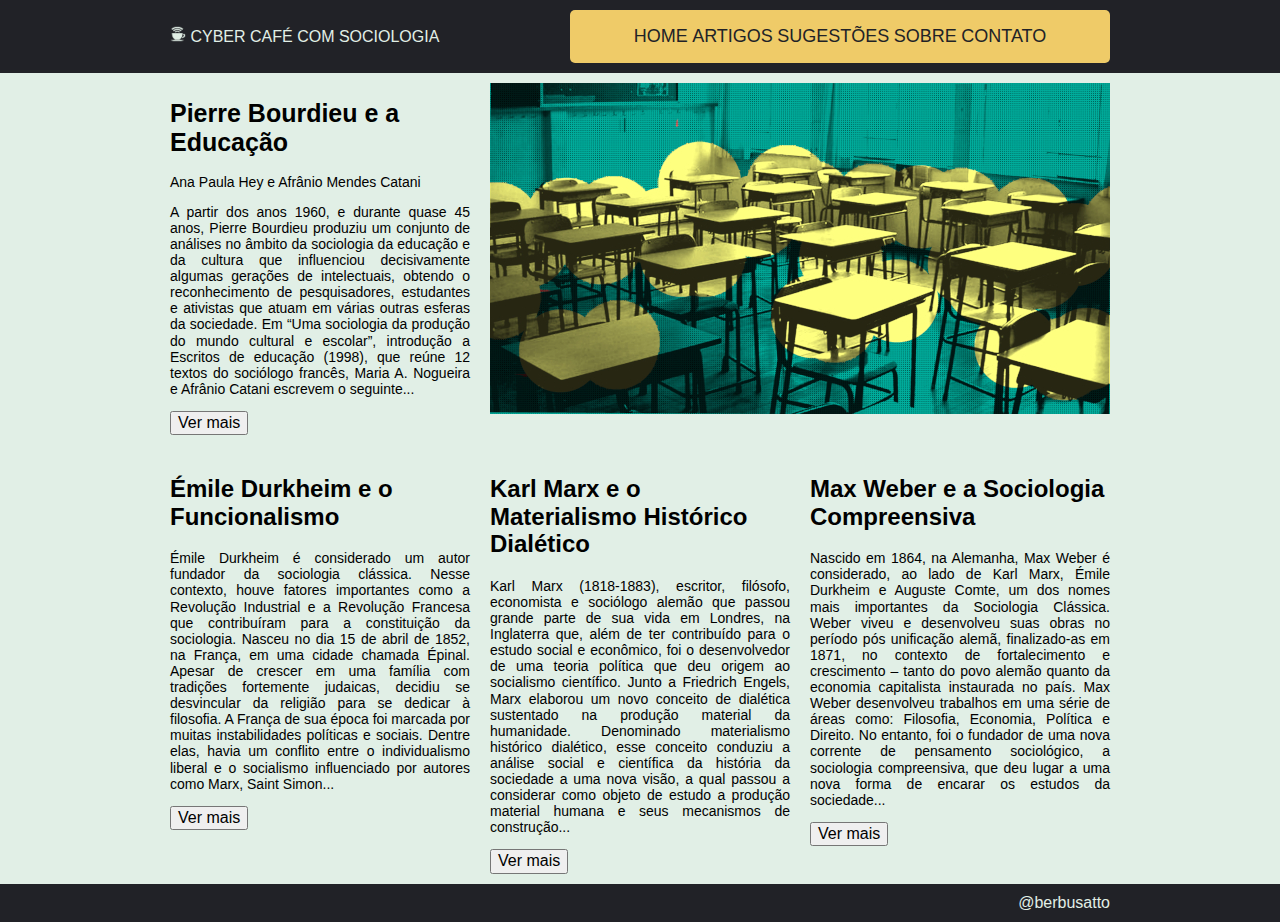
<file: index.html>
<!DOCTYPE html>
<html lang="pt-br">
<head>
    <meta charset="UTF-8">
    <meta http-equiv="X-UA-Compatible" content="IE=edge">
    <meta name="viewport" content="width=device-width, initial-scale=1.0">
    <title>Cyber Café com Sociologia</title>
    <link rel="stylesheet" href="css/normalize.css" />
    <link rel="preconnect" href="https://fonts.googleapis.com">
    <link rel="preconnect" href="https://fonts.gstatic.com" crossorigin>
    <link href="https://fonts.googleapis.com/css2?family=Roboto:wght@100;300;500;700&display=swap" rel="stylesheet"> 
    <link rel="stylesheet" href="css/estilo.css"/> 

</head>

<body>
    <!-- por padrão cada linha contem 12 colunas, variando o seu recorte 4/8, 10/2, 6/6, 4/4/4 etc
    ver estilo.css -->

    <div class="header">
        <div class="linha">
            <header>
                <div class="coluna col5" >
                    <p><img src="img/cafe.png" />
                    CYBER CAFÉ COM SOCIOLOGIA
                </p>
                </div>
                <div class="coluna col7">
                    <nav>
                        <ul>
                            <li><a href="index.html">HOME</a></li>
                            <li><a href="artigos.html">ARTIGOS</a></li>                           
                            <li><a href="sugestoes.html">SUGESTÕES</a></li>                          
                            <li><a href="sobre.html">SOBRE</a></li>
                            <li><a href="contato.html">CONTATO</a></li>
                        </ul>
                    </nav>
                </div>
            </header>
        </div>
    </div>

    <div class="section">
        <div class="linha">
            <section>
                <div class="coluna col4">
                    <h1>
                        Pierre Bourdieu e a Educação
                    </h1>
                    <p>
                        Ana Paula Hey e Afrânio Mendes Catani
                    </p>
                    <p>
	                    A partir dos anos 1960, e durante quase 45 anos, Pierre Bourdieu produziu um conjunto de análises no âmbito da sociologia da educação e da cultura que influenciou decisivamente algumas gerações de intelectuais, obtendo o reconhecimento de pesquisadores, estudantes e ativistas que atuam em várias outras esferas da sociedade. Em “Uma sociologia da produção do mundo cultural e escolar”, introdução a Escritos de educação (1998), que reúne 12 textos do sociólogo francês, Maria A. Nogueira e Afrânio Catani escrevem o seguinte...
                    </p>
                    <input type="button" value="Ver mais" id="vermais" onclick="window.location='bourdieu.html';" />
                </div>
                    <div class="coluna col8">
                        <img src="img/bd.jpg" />
                    </div>
            </section>      
        </div>
    </div>        

    <div class="article">
        <div class="linha">
            <div class="coluna col4">
                <h2>
                    Émile Durkheim e o Funcionalismo
                </h2>
                <p>
                    Émile Durkheim é considerado um autor fundador da sociologia clássica. Nesse contexto, houve fatores importantes como a Revolução Industrial e a Revolução Francesa que contribuíram para a constituição da sociologia. Nasceu no dia 15 de abril de 1852, na França, em uma cidade chamada Épinal. Apesar de crescer em uma família com tradições fortemente judaicas, decidiu se desvincular da religião para se dedicar à filosofia.
                    A França de sua época foi marcada por muitas instabilidades políticas e sociais. Dentre elas, havia um conflito entre o individualismo liberal e o socialismo influenciado por autores como Marx, Saint Simon...
                </p>
                <input type="button" value="Ver mais" id="vermais" onclick="window.location='durkheim.html';"/>
            </div>
            <div class="coluna col4">
                <h2>
                    Karl Marx e o Materialismo Histórico Dialético
                </h2>
                <p>
                    Karl Marx (1818-1883), escritor, filósofo, economista e sociólogo alemão que passou grande parte de sua vida em Londres, na Inglaterra que, além de ter contribuído para o estudo social e econômico, foi o desenvolvedor de uma teoria política que deu origem ao socialismo científico.
	                Junto a Friedrich Engels, Marx elaborou um novo conceito de dialética sustentado na produção material da humanidade. Denominado materialismo histórico dialético, esse conceito conduziu a análise social e científica da história da sociedade a uma nova visão, a qual passou a considerar como objeto de estudo a produção material humana e seus mecanismos de construção...     
                </p>
                <input type="button" value="Ver mais" id="vermais" onclick="window.location='marx.html';"/>
            </div>
            <div class="coluna col4"> 
                <h2>
                    Max Weber e a Sociologia Compreensiva
                </h2>
                <p>
                    Nascido em 1864, na Alemanha, Max Weber é considerado, ao lado de Karl Marx, Émile Durkheim e Auguste Comte, um dos nomes mais importantes da Sociologia Clássica. Weber viveu e desenvolveu suas obras no período pós unificação alemã, finalizado-as em 1871, no contexto de fortalecimento e crescimento – tanto do povo alemão quanto da economia capitalista instaurada no país. Max Weber desenvolveu trabalhos em uma série de áreas como: Filosofia, Economia, Política e Direito. No entanto, foi o fundador de uma nova corrente de pensamento sociológico, a sociologia compreensiva, que deu lugar a uma nova forma de encarar os estudos da sociedade...
                </p>
                <input type="button" value="Ver mais" id="vermais" onclick="window.location='weber.html';" />
            </div>
        </div>
    </div>
              
    <div class="footer">
        <div class="linha">
            <div class="coluna col12">
                @berbusatto
            </div>

        </div>

    </div> 
</body>
</html>
</file>
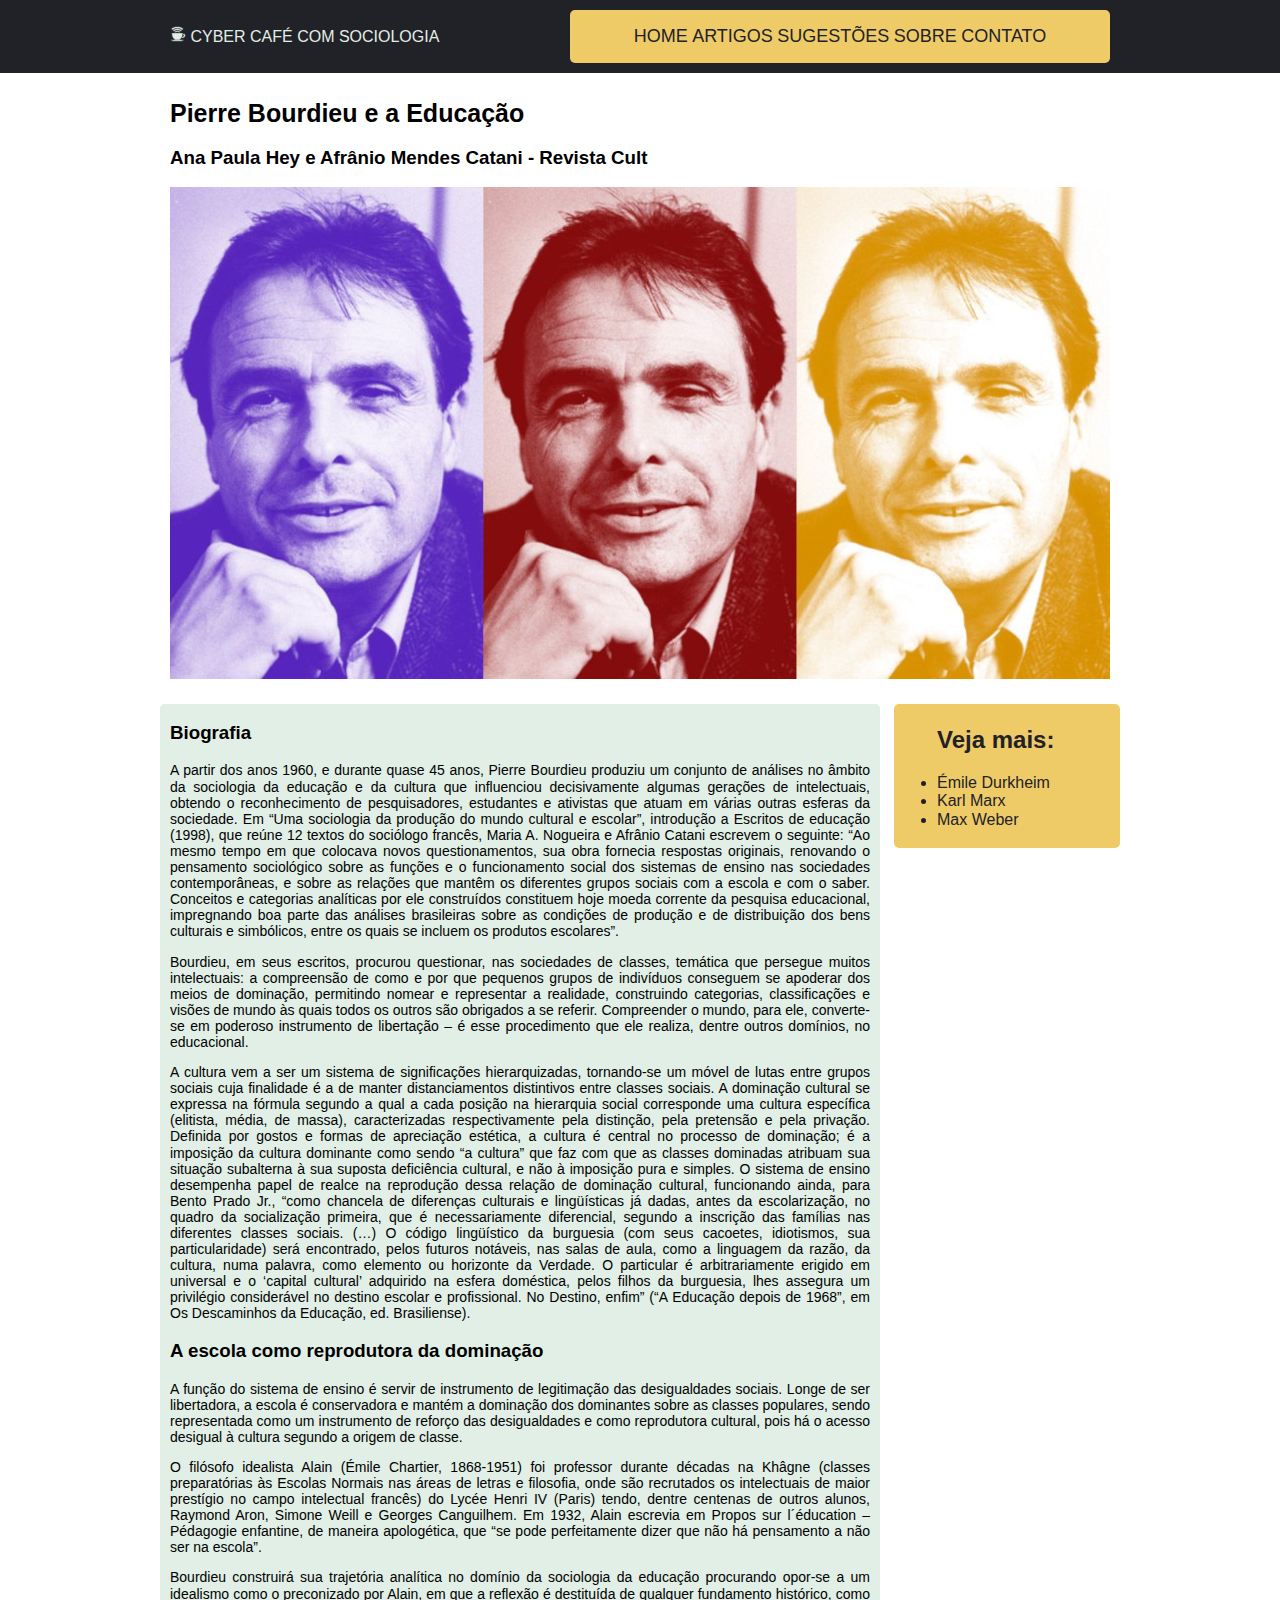
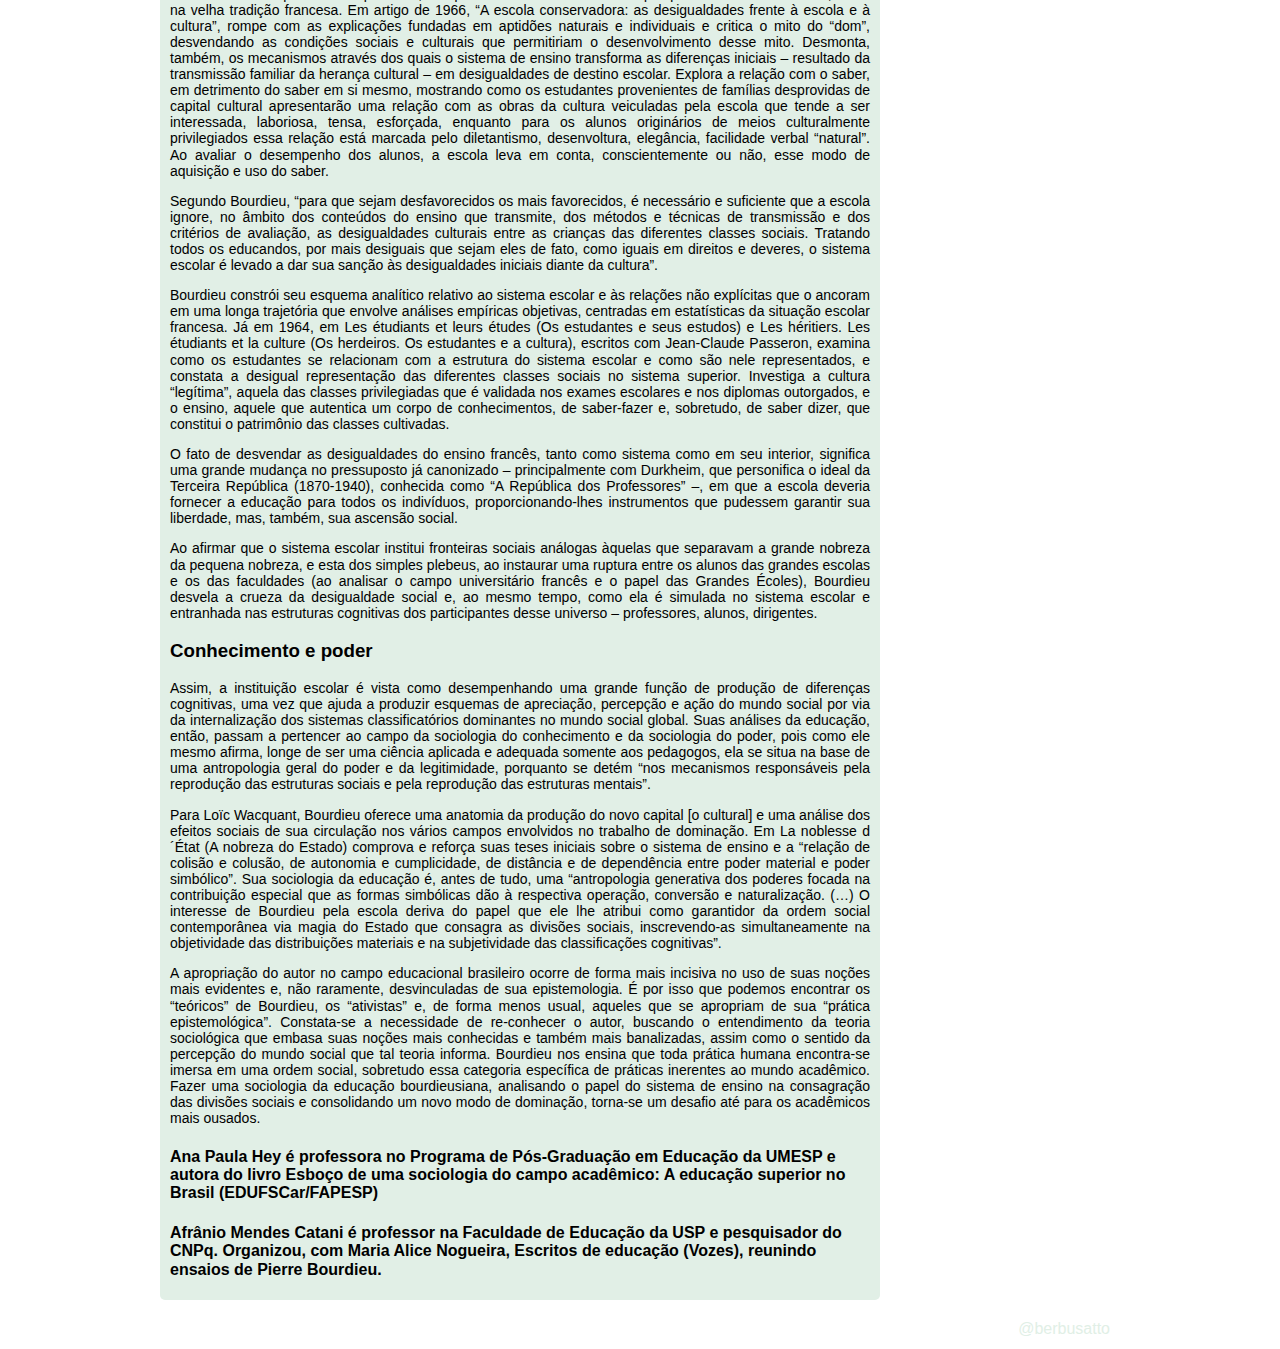
<file: bourdieu.html>
<!DOCTYPE html>
<html lang="pt-br">
<head>
    <meta charset="UTF-8">
    <meta http-equiv="X-UA-Compatible" content="IE=edge">
    <meta name="viewport" content="width=device-width, initial-scale=1.0">
    <title>Pierre Bourdieu</title>
    <link rel="stylesheet" href="css/normalize.css" />
    <link rel="preconnect" href="https://fonts.googleapis.com">
    <link rel="preconnect" href="https://fonts.gstatic.com" crossorigin>
    <link href="https://fonts.googleapis.com/css2?family=Roboto:wght@100;300;500;700&display=swap" rel="stylesheet"> 
    <link rel="stylesheet" href="css/estilo.css"/> 

</head>

<body>
    <div class="header">
        <div class="linha">
            <header>
                <div class="coluna col5" >
                    <p><img src="img/cafe.png" />
                    CYBER CAFÉ COM SOCIOLOGIA
                </p>
                </div>
                <div class="coluna col7">
                    <nav>
                        <ul>
                            <li><a href="index.html">HOME</a></li>
                            <li><a href="artigos.html">ARTIGOS</a></li>                           
                            <li><a href="sugestoes.html">SUGESTÕES</a></li>                          
                            <li><a href="sobre.html">SOBRE</a></li>
                            <li><a href="contato.html">CONTATO</a></li>
                        </ul>
                    </nav>
                </div>
            </header>
        </div>
    </div>


<div class="linha">
    <div class="section">
        <section>
            <div class="coluna col12">
                <h1>
                    Pierre Bourdieu e a Educação
                </h1>
                
                <h3>
                    Ana Paula Hey e Afrânio Mendes Catani - Revista Cult  
                </h3>

                <img src="img/bourdieu.jpg" />
            </div>
        </section>
</div>
</div>




    <div class="linha">
        <div class="aside" >
            <aside>
                <div class="col3">
                    <nav>   
                        <ul>
                            <h2>Veja mais:</h2>                        
                            <li><a href="durkheim.html" value="Émile Durkheim">Émile Durkheim </a></li>
                            <li><a href="marx.html" value="Karl Marx">Karl Marx </a></li>                                   
                            <li><a href="weber.html" value="Max Weber">Max Weber </a></li>                           
                        </ul>
                    </nav>                        
                </div>
            </aside>
        </div>
        <div class="section">
            <section>
                <div class="coluna col9">
                    
                    <h3>Biografia</h3>
                    <p>A partir dos anos 1960, e durante quase 45 anos, Pierre Bourdieu produziu um conjunto de análises no âmbito da sociologia da educação e da cultura que influenciou decisivamente algumas gerações de intelectuais, obtendo o reconhecimento de pesquisadores, estudantes e ativistas que atuam em várias outras esferas da sociedade. Em “Uma sociologia da produção do mundo cultural e escolar”, introdução a Escritos de educação (1998), que reúne 12 textos do sociólogo francês, Maria A. Nogueira e Afrânio Catani escrevem o seguinte: “Ao mesmo tempo em que colocava novos questionamentos, sua obra fornecia respostas originais, renovando o pensamento sociológico sobre as funções e o funcionamento social dos sistemas de ensino nas sociedades contemporâneas, e sobre as relações que mantêm os diferentes grupos sociais com a escola e com o saber. Conceitos e categorias analíticas por ele construídos constituem hoje moeda corrente da pesquisa educacional, impregnando boa parte das análises brasileiras sobre as condições de produção e de distribuição dos bens culturais e simbólicos, entre os quais se incluem os produtos escolares”.</p>
                    <p>Bourdieu, em seus escritos, procurou questionar, nas sociedades de classes, temática que persegue muitos intelectuais: a compreensão de como e por que pequenos grupos de indivíduos conseguem se apoderar dos meios de dominação, permitindo nomear e representar a realidade, construindo categorias, classificações e visões de mundo às quais todos os outros são obrigados a se referir. Compreender o mundo, para ele, converte-se em poderoso instrumento de libertação – é esse procedimento que ele realiza, dentre outros domínios, no educacional.</p>
                    <p>A cultura vem a ser um sistema de significações hierarquizadas, tornando-se um móvel de lutas entre grupos sociais cuja finalidade é a de manter distanciamentos distintivos entre classes sociais. A dominação cultural se expressa na fórmula segundo a qual a cada posição na hierarquia social corresponde uma cultura específica (elitista, média, de massa), caracterizadas respectivamente pela distinção, pela pretensão e pela privação. Definida por gostos e formas de apreciação estética, a cultura é central no processo de dominação; é a imposição da cultura dominante como sendo “a cultura” que faz com que as classes dominadas atribuam sua situação subalterna à sua suposta deficiência cultural, e não à imposição pura e simples. O sistema de ensino desempenha papel de realce na reprodução dessa relação de dominação cultural, funcionando ainda, para Bento Prado Jr., “como chancela de diferenças culturais e lingüísticas já dadas, antes da escolarização, no quadro da socialização primeira, que é necessariamente diferencial, segundo a inscrição das famílias nas diferentes classes sociais. (…) O código lingüístico da burguesia (com seus cacoetes, idiotismos, sua particularidade) será encontrado, pelos futuros notáveis, nas salas de aula, como a linguagem da razão, da cultura, numa palavra, como elemento ou horizonte da Verdade. O particular é arbitrariamente erigido em universal e o ‘capital cultural’ adquirido na esfera doméstica, pelos filhos da burguesia, lhes assegura um privilégio considerável no destino escolar e profissional. No Destino, enfim” (“A Educação depois de 1968”, em Os Descaminhos da Educação, ed. Brasiliense).</p>
                    
                    <h3>A escola como reprodutora da dominação</h3>
                    
                    <p>A função do sistema de ensino é servir de instrumento de legitimação das desigualdades sociais. Longe de ser libertadora, a escola é conservadora e mantém a dominação dos dominantes sobre as classes populares, sendo representada como um instrumento de reforço das desigualdades e como reprodutora cultural, pois há o acesso desigual à cultura segundo a origem de classe.</p>
                    <p>O filósofo idealista Alain (Émile Chartier, 1868-1951) foi professor durante décadas na Khâgne (classes preparatórias às Escolas Normais nas áreas de letras e filosofia, onde são recrutados os intelectuais de maior prestígio no campo intelectual francês) do Lycée Henri IV (Paris) tendo, dentre centenas de outros alunos, Raymond Aron, Simone Weill e Georges Canguilhem. Em 1932, Alain escrevia em Propos sur l´éducation – Pédagogie enfantine, de maneira apologética, que “se pode perfeitamente dizer que não há pensamento a não ser na escola”.</p>
                    <p>Bourdieu construirá sua trajetória analítica no domínio da sociologia da educação procurando opor-se a um idealismo como o preconizado por Alain, em que a reflexão é destituída de qualquer fundamento histórico, como na velha tradição francesa. Em artigo de 1966, “A escola conservadora: as desigualdades frente à escola e à cultura”, rompe com as explicações fundadas em aptidões naturais e individuais e critica o mito do “dom”, desvendando as condições sociais e culturais que permitiriam o desenvolvimento desse mito. Desmonta, também, os mecanismos através dos quais o sistema de ensino transforma as diferenças iniciais – resultado da transmissão familiar da herança cultural – em desigualdades de destino escolar. Explora a relação com o saber, em detrimento do saber em si mesmo, mostrando como os estudantes provenientes de famílias desprovidas de capital cultural apresentarão uma relação com as obras da cultura veiculadas pela escola que tende a ser interessada, laboriosa, tensa, esforçada, enquanto para os alunos originários de meios culturalmente privilegiados essa relação está marcada pelo diletantismo, desenvoltura, elegância, facilidade verbal “natural”. Ao avaliar o desempenho dos alunos, a escola leva em conta, conscientemente ou não, esse modo de aquisição e uso do saber.</p>
                    <p>Segundo Bourdieu, “para que sejam desfavorecidos os mais favorecidos, é necessário e suficiente que a escola ignore, no âmbito dos conteúdos do ensino que transmite, dos métodos e técnicas de transmissão e dos critérios de avaliação, as desigualdades culturais entre as crianças das diferentes classes sociais. Tratando todos os educandos, por mais desiguais que sejam eles de fato, como iguais em direitos e deveres, o sistema escolar é levado a dar sua sanção às desigualdades iniciais diante da cultura”.</p>
                    <p>Bourdieu constrói seu esquema analítico relativo ao sistema escolar e às relações não explícitas que o ancoram em uma longa trajetória que envolve análises empíricas objetivas, centradas em estatísticas da situação escolar francesa. Já em 1964, em Les étudiants et leurs études (Os estudantes e seus estudos) e Les héritiers. Les étudiants et la culture (Os herdeiros. Os estudantes e a cultura), escritos com Jean-Claude Passeron, examina como os estudantes se relacionam com a estrutura do sistema escolar e como são nele representados, e constata a desigual representação das diferentes classes sociais no sistema superior. Investiga a cultura “legítima”, aquela das classes privilegiadas que é validada nos exames escolares e nos diplomas outorgados, e o ensino, aquele que autentica um corpo de conhecimentos, de saber-fazer e, sobretudo, de saber dizer, que constitui o patrimônio das classes cultivadas.</p>
                    <p>O fato de desvendar as desigualdades do ensino francês, tanto como sistema como em seu interior, significa uma grande mudança no pressuposto já canonizado – principalmente com Durkheim, que personifica o ideal da Terceira República (1870-1940), conhecida como “A República dos Professores” –, em que a escola deveria fornecer a educação para todos os indivíduos, proporcionando-lhes instrumentos que pudessem garantir sua liberdade, mas, também, sua ascensão social.</p>
                    <p>Ao afirmar que o sistema escolar institui fronteiras sociais análogas àquelas que separavam a grande nobreza da pequena nobreza, e esta dos simples plebeus, ao instaurar uma ruptura entre os alunos das grandes escolas e os das faculdades (ao analisar o campo universitário francês e o papel das Grandes Écoles), Bourdieu desvela a crueza da desigualdade social e, ao mesmo tempo, como ela é simulada no sistema escolar e entranhada nas estruturas cognitivas dos participantes desse universo – professores, alunos, dirigentes.</p>
                    
                    <h3>Conhecimento e poder</h3>
                    <p>Assim, a instituição escolar é vista como desempenhando uma grande função de produção de diferenças cognitivas, uma vez que ajuda a produzir esquemas de apreciação, percepção e ação do mundo social por via da internalização dos sistemas classificatórios dominantes no mundo social global. Suas análises da educação, então, passam a pertencer ao campo da sociologia do conhecimento e da sociologia do poder, pois como ele mesmo afirma, longe de ser uma ciência aplicada e adequada somente aos pedagogos, ela se situa na base de uma antropologia geral do poder e da legitimidade, porquanto se detém “nos mecanismos responsáveis pela reprodução das estruturas sociais e pela reprodução das estruturas mentais”.
                    <p>Para Loïc Wacquant, Bourdieu oferece uma anatomia da produção do novo capital [o cultural] e uma análise dos efeitos sociais de sua circulação nos vários campos envolvidos no trabalho de dominação. Em La noblesse d´État (A nobreza do Estado) comprova e reforça suas teses iniciais sobre o sistema de ensino e a “relação de colisão e colusão, de autonomia e cumplicidade, de distância e de dependência entre poder material e poder simbólico”. Sua sociologia da educação é, antes de tudo, uma “antropologia generativa dos poderes focada na contribuição especial que as formas simbólicas dão à respectiva operação, conversão e naturalização. (…) O interesse de Bourdieu pela escola deriva do papel que ele lhe atribui como garantidor da ordem social contemporânea via magia do Estado que consagra as divisões sociais, inscrevendo-as simultaneamente na objetividade das distribuições materiais e na subjetividade das classificações cognitivas”.</p>
                    <p>A apropriação do autor no campo educacional brasileiro ocorre de forma mais incisiva no uso de suas noções mais evidentes e, não raramente, desvinculadas de sua epistemologia. É por isso que podemos encontrar os “teóricos” de Bourdieu, os “ativistas” e, de forma menos usual, aqueles que se apropriam de sua “prática epistemológica”. Constata-se a necessidade de re-conhecer o autor, buscando o entendimento da teoria sociológica que embasa suas noções mais conhecidas e também mais banalizadas, assim como o sentido da percepção do mundo social que tal teoria informa. Bourdieu nos ensina que toda prática humana encontra-se imersa em uma ordem social, sobretudo essa categoria específica de práticas inerentes ao mundo acadêmico. Fazer uma sociologia da educação bourdieusiana, analisando o papel do sistema de ensino na consagração das divisões sociais e consolidando um novo modo de dominação, torna-se um desafio até para os acadêmicos mais ousados.</p>
                    </p>
                    <h4>
                        Ana Paula Hey é professora no Programa de Pós-Graduação em Educação da UMESP e autora do livro Esboço de uma sociologia do campo acadêmico: A educação superior no Brasil (EDUFSCar/FAPESP)
                    </h4>
                    <h4>
                        Afrânio Mendes Catani é professor na Faculdade de Educação da USP e pesquisador do CNPq. Organizou, com Maria Alice Nogueira, Escritos de educação (Vozes), reunindo ensaios de Pierre Bourdieu.
                    </h4>                
                </div>                    
            </section>
        </div>
    </div>  
    <div class="linha">
        <div class="footer">
            <div class="coluna col12">
                @berbusatto
            </div>

        </div>

    </div> 
</body>
</file>
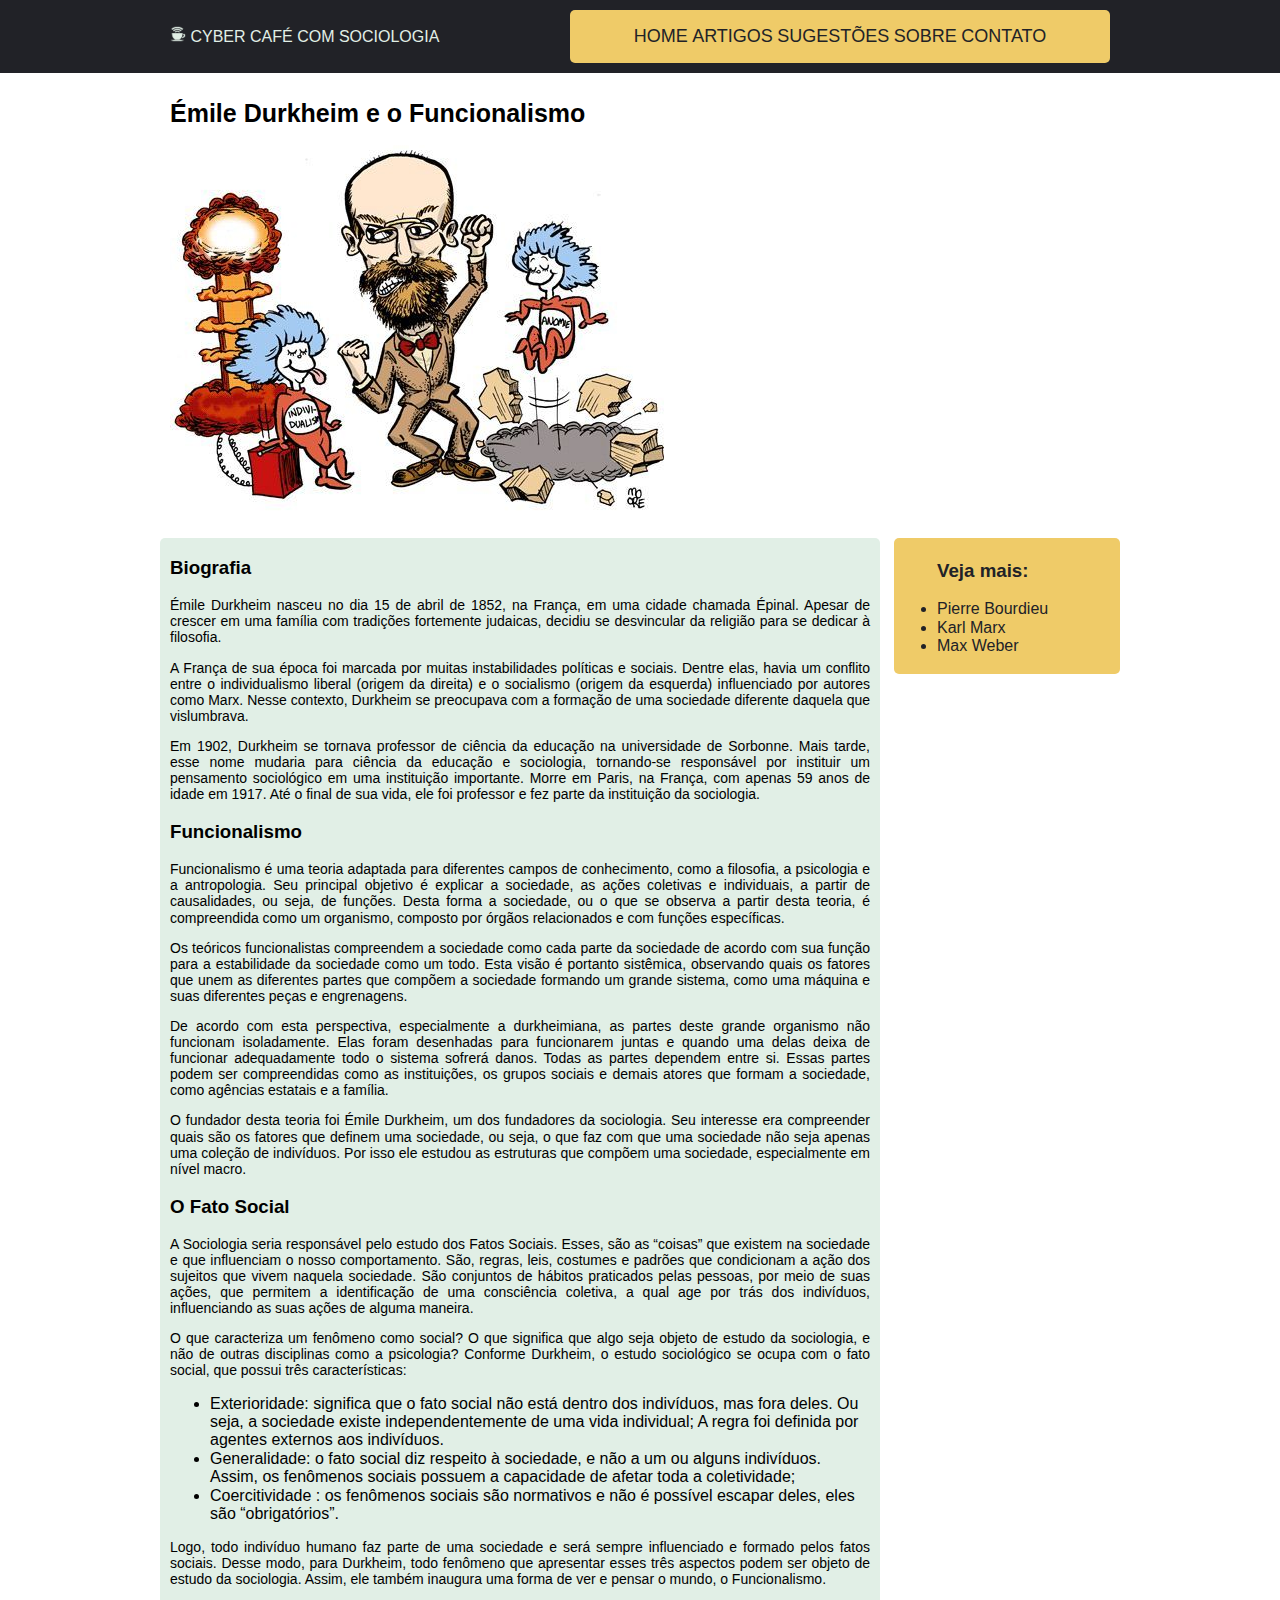
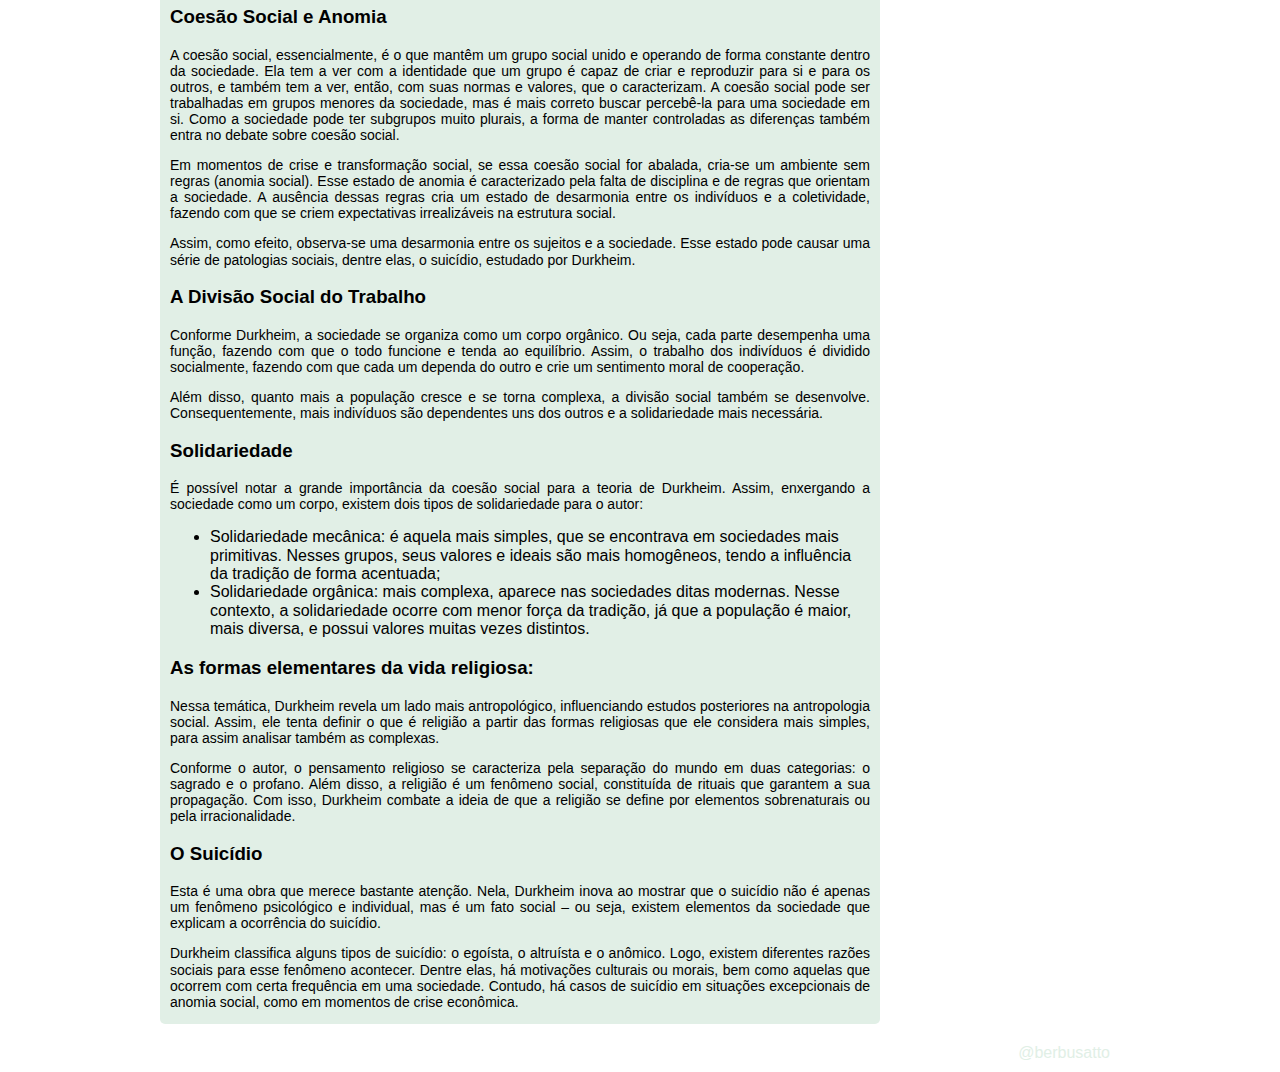
<file: durkheim.html>
<!DOCTYPE html>
<html lang="pt-br">
<head>
    <meta charset="UTF-8">
    <meta http-equiv="X-UA-Compatible" content="IE=edge">
    <meta name="viewport" content="width=device-width, initial-scale=1.0">
    <title>Émile Durkheim</title>
    <link rel="stylesheet" href="css/normalize.css" />
    <link rel="preconnect" href="https://fonts.googleapis.com">
    <link rel="preconnect" href="https://fonts.gstatic.com" crossorigin>
    <link href="https://fonts.googleapis.com/css2?family=Roboto:wght@100;300;500;700&display=swap" rel="stylesheet"> 
    <link rel="stylesheet" href="css/estilo.css"/> 

</head>

<body>
    <div class="header">
        <div class="linha">
            <header>
                <div class="coluna col5" >
                    <p><img src="img/cafe.png" />
                    CYBER CAFÉ COM SOCIOLOGIA
                </p>
                </div>
                <div class="coluna col7">
                    <nav>
                        <ul>
                            <li><a href="index.html">HOME</a></li>
                            <li><a href="artigos.html">ARTIGOS</a></li>                           
                            <li><a href="sugestoes.html">SUGESTÕES</a></li>                          
                            <li><a href="sobre.html">SOBRE</a></li>
                            <li><a href="contato.html">CONTATO</a></li>
                        </ul>
                    </nav>
                </div>
            </header>
        </div>
    </div>


    <div class="linha">
        <div class="section">
            <section>
                <div class="coluna col12">
                    <h1>
                        Émile Durkheim e o Funcionalismo
                    </h1>
                    
                    <img src="img/dkh.png" />
                </div>
            </section>
        </div>
    </div>


    <div class="linha">
        <div class="aside" >
            <aside>
                <div class="col3">
                    <nav>   
                        <ul>
                            <h3>Veja mais:</h3>                        
                            <li><a href="bourdieu.html" value="Pierre Bourdieu">Pierre Bourdieu </a></li>
                            <li><a href="marx.html" value="Karl Marx">Karl Marx </a></li>                                   
                            <li><a href="weber.html" value="Max Weber">Max Weber </a></li>                           
                        </ul>
                    </nav>                        
                </div>
            </aside>
        </div>
        <div class="section">
            <section>
                <div class="coluna col9">                    
                    <h3>Biografia</h3>
                    <p>Émile Durkheim nasceu no dia 15 de abril de 1852, na França, em uma cidade chamada Épinal. Apesar de crescer em uma família com tradições fortemente judaicas, decidiu se desvincular da religião para se dedicar à filosofia.</p>
                    <p>A França de sua época foi marcada por muitas instabilidades políticas e sociais. Dentre elas, havia um conflito entre o individualismo liberal (origem da direita) e o socialismo (origem da esquerda) influenciado por autores como Marx. Nesse contexto, Durkheim se preocupava com a formação de uma sociedade diferente daquela que vislumbrava.</p>
                    <p>Em 1902, Durkheim se tornava professor de ciência da educação na universidade de Sorbonne. Mais tarde, esse nome mudaria para ciência da educação e sociologia, tornando-se responsável por instituir um pensamento sociológico em uma instituição importante. Morre em Paris, na França, com apenas 59 anos de idade em 1917. Até o final de sua vida, ele foi professor e fez parte da instituição da sociologia.</p>
                    <h3>Funcionalismo</h3>                    
                    <p>Funcionalismo é uma teoria adaptada para diferentes campos de conhecimento, como a filosofia, a psicologia e a antropologia. Seu principal objetivo é explicar a sociedade, as ações coletivas e individuais, a partir de causalidades, ou seja, de funções. Desta forma a sociedade, ou o que se observa a partir desta teoria, é compreendida como um organismo, composto por órgãos relacionados e com funções específicas.</p>
                    <p>Os teóricos funcionalistas compreendem a sociedade como cada parte da sociedade de acordo com sua função para a estabilidade da sociedade como um todo. Esta visão é portanto sistêmica, observando quais os fatores que unem as diferentes partes que compõem a sociedade formando um grande sistema, como uma máquina e suas diferentes peças e engrenagens.</p>
                    <p>De acordo com esta perspectiva, especialmente a durkheimiana, as partes deste grande organismo não funcionam isoladamente. Elas foram desenhadas para funcionarem juntas e quando uma delas deixa de funcionar adequadamente todo o sistema sofrerá danos. Todas as partes dependem entre si. Essas partes podem ser compreendidas como as instituições, os grupos sociais e demais atores que formam a sociedade, como agências estatais e a família.</p>
                    <p>O fundador desta teoria foi Émile Durkheim, um dos fundadores da sociologia. Seu interesse era compreender quais são os fatores que definem uma sociedade, ou seja, o que faz com que uma sociedade não seja apenas uma coleção de indivíduos. Por isso ele estudou as estruturas que compõem uma sociedade, especialmente em nível macro.</p>
                    
                    <h3>O Fato Social</h3>
                    <p>A Sociologia seria responsável pelo estudo dos Fatos Sociais. Esses, são as “coisas” que existem na sociedade e que influenciam o nosso comportamento. São, regras, leis, costumes e padrões que condicionam a ação dos sujeitos que vivem naquela sociedade. São conjuntos de hábitos praticados pelas pessoas, por meio de suas ações, que permitem a identificação de uma consciência coletiva, a qual age por trás dos indivíduos, influenciando as suas ações de alguma maneira.</li></p>
                    <p>O que caracteriza um fenômeno como social? O que significa que algo seja objeto de estudo da sociologia, e não de outras disciplinas como a psicologia? Conforme Durkheim, o estudo sociológico se ocupa com o fato social, que possui três características:</p>
                    <p>
                        <ul>
                            <li>Exterioridade: significa que o fato social não está dentro dos indivíduos, mas fora deles. Ou seja, a sociedade existe independentemente de uma vida individual; A regra foi definida por agentes externos aos indivíduos.      </li>
                            <li>Generalidade: o fato social diz respeito à sociedade, e não a um ou alguns indivíduos. Assim, os fenômenos sociais possuem a capacidade de afetar toda a coletividade;</li>
                            <li>Coercitividade : os fenômenos sociais são normativos e não é possível escapar deles, eles são “obrigatórios”.</li>                            
                        </ul>
                    </p>
                    <p>      Logo, todo indivíduo humano faz parte de uma sociedade e será sempre influenciado e formado pelos fatos sociais.
                        Desse modo, para Durkheim, todo fenômeno que apresentar esses três aspectos podem ser objeto de estudo da sociologia. Assim, ele também inaugura uma forma de ver e pensar o mundo, o Funcionalismo.</p>
                                        
                    <h3>Coesão Social e Anomia</h3>
                    <p>A coesão social, essencialmente, é o que mantêm um grupo social unido e operando de forma constante dentro da sociedade. Ela tem a ver com a identidade que um grupo é capaz de criar e reproduzir para si e para os outros, e também tem a ver, então, com suas normas e valores, que o caracterizam. A coesão social pode ser trabalhadas em grupos menores da sociedade, mas é mais correto buscar percebê-la para uma sociedade em si. Como a sociedade pode ter subgrupos muito plurais, a forma de manter controladas as diferenças também entra no debate sobre coesão social.</p>
                    <p>Em momentos de crise e transformação social, se essa coesão social for abalada, cria-se um ambiente sem regras (anomia social). Esse estado de anomia é caracterizado pela falta de disciplina e de regras que orientam a sociedade. A ausência dessas regras cria um estado de desarmonia entre os indivíduos e a coletividade, fazendo com que se criem expectativas irrealizáveis na estrutura social.</p>
                    <p>Assim, como efeito, observa-se uma desarmonia entre os sujeitos e a sociedade. Esse estado pode causar uma série de patologias sociais, dentre elas, o suicídio, estudado por Durkheim.</p>              
                
                    <h3> A Divisão Social do Trabalho</h3>
                    <p>Conforme Durkheim, a sociedade se organiza como um corpo orgânico. Ou seja, cada parte desempenha uma função, fazendo com que o todo funcione e tenda ao equilíbrio. Assim, o trabalho dos indivíduos é dividido socialmente, fazendo com que cada um dependa do outro e crie um sentimento moral de cooperação.</p>
                    <p>Além disso, quanto mais a população cresce e se torna complexa, a divisão social também se desenvolve. Consequentemente, mais indivíduos são dependentes uns dos outros e a solidariedade mais necessária.</p>
                    <h3>Solidariedade</h3>
                    <p>É possível notar a grande importância da coesão social para a teoria de Durkheim. Assim, enxergando a sociedade como um corpo, existem dois tipos de solidariedade para o autor:</p>
                    <p>
                        <ul>
                            <li>Solidariedade mecânica: é aquela mais simples, que se encontrava em sociedades mais primitivas. Nesses grupos, seus valores e ideais são mais homogêneos, tendo a influência da tradição de forma acentuada;</li>
                            <li>Solidariedade orgânica: mais complexa, aparece nas sociedades ditas modernas. Nesse contexto, a solidariedade ocorre com menor força da tradição, já que a população é maior, mais diversa, e possui valores muitas vezes distintos.</li>
                        </ul>
                    </p>
                    <h3>As formas elementares da vida religiosa:</h3>
                    <p>Nessa temática, Durkheim revela um lado mais antropológico, influenciando estudos posteriores na antropologia social. Assim, ele tenta definir o que é religião a partir das formas religiosas que ele considera mais simples, para assim analisar também as complexas.</p>
                    <p>Conforme o autor, o pensamento religioso se caracteriza pela separação do mundo em duas categorias: o sagrado e o profano. Além disso, a religião é um fenômeno social, constituída de rituais que garantem a sua propagação. Com isso, Durkheim combate a ideia de que a religião se define por elementos sobrenaturais ou pela irracionalidade.</p>
                    <h3>O Suicídio</h3>
                    <p>Esta é uma obra que merece bastante atenção. Nela, Durkheim inova ao mostrar que o suicídio não é apenas um fenômeno psicológico e individual, mas é um fato social – ou seja, existem elementos da sociedade que explicam a ocorrência do suicídio.</p>
                    <p>Durkheim classifica alguns tipos de suicídio: o egoísta, o altruísta e o anômico. Logo, existem diferentes razões sociais para esse fenômeno acontecer. Dentre elas, há motivações culturais ou morais, bem como aquelas que ocorrem com certa frequência em uma sociedade. Contudo, há casos de suicídio em situações excepcionais de anomia social, como em momentos de crise econômica.</p>
                </div>                    
            </section>
        </div>
    </div>  
    <div class="linha">
        <div class="footer">
            <div class="coluna col12">
                @berbusatto
            </div>

        </div>

    </div> 
</body>
</file>
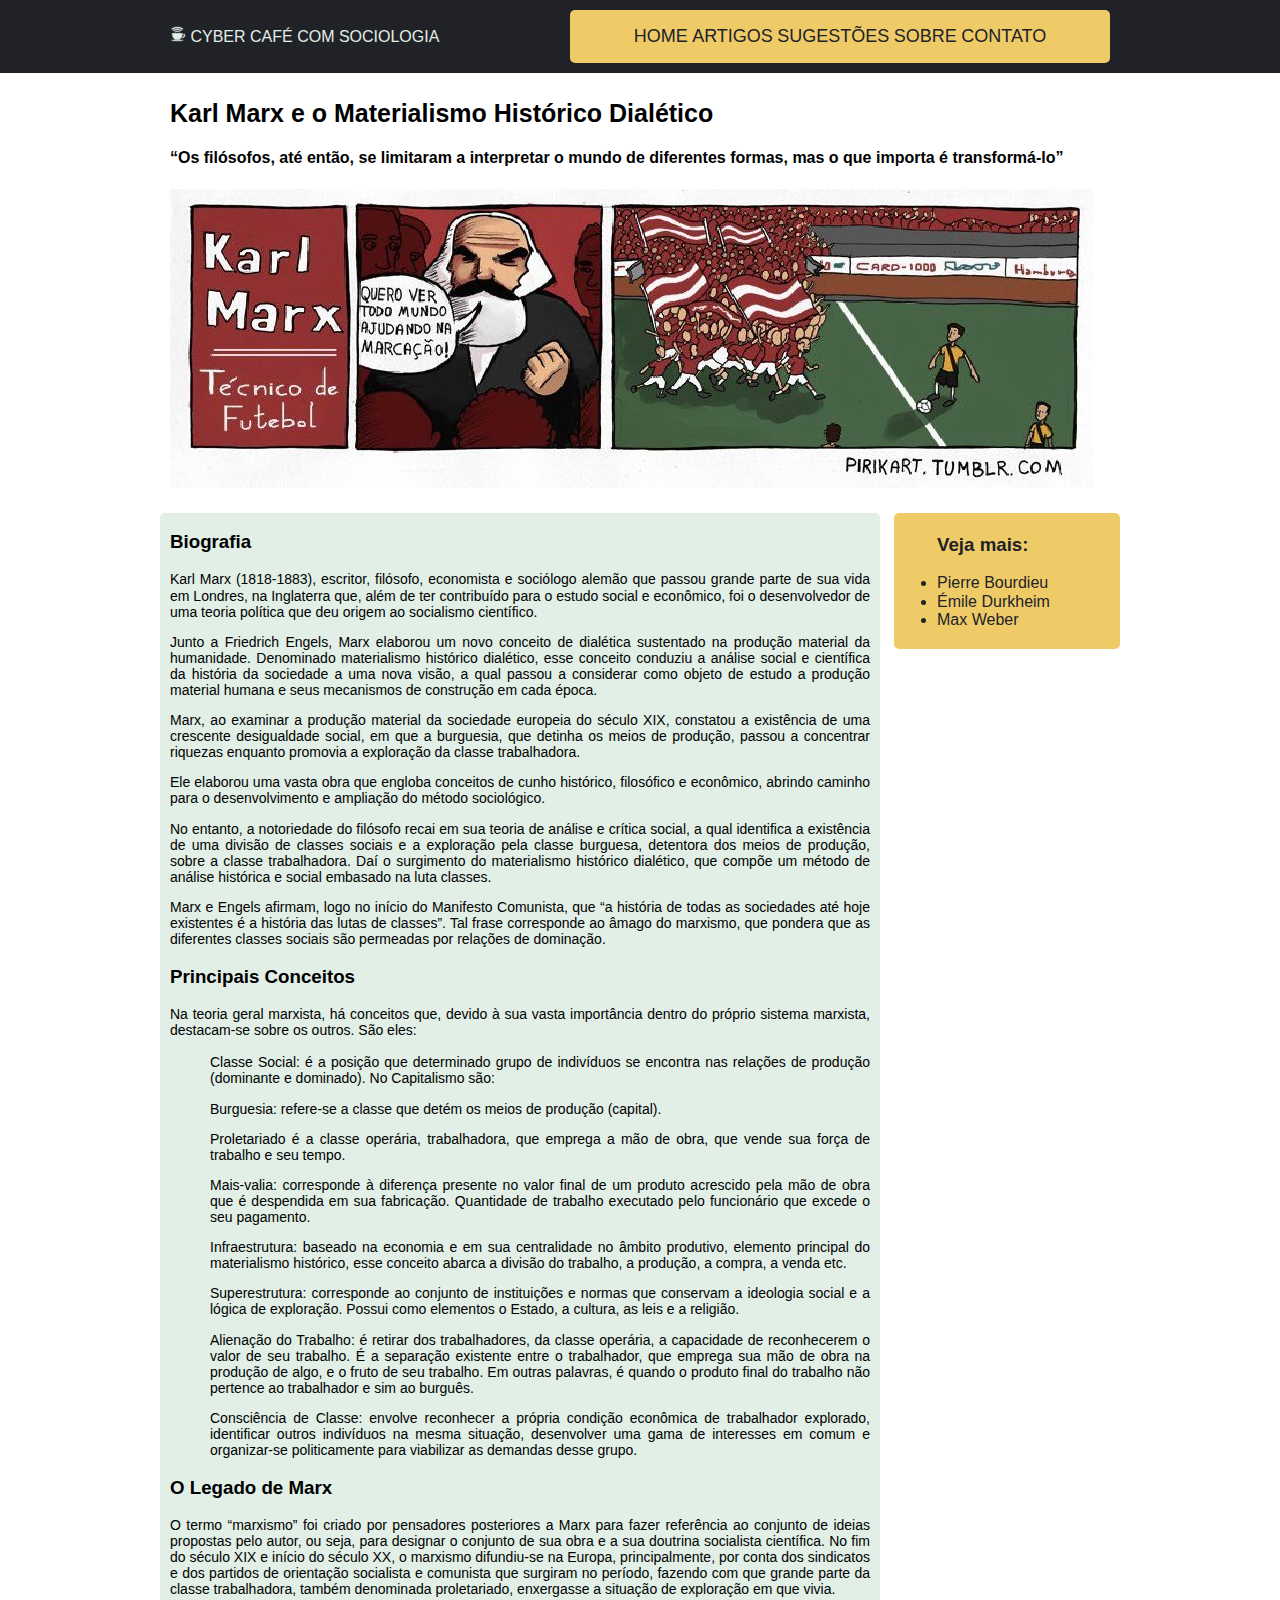
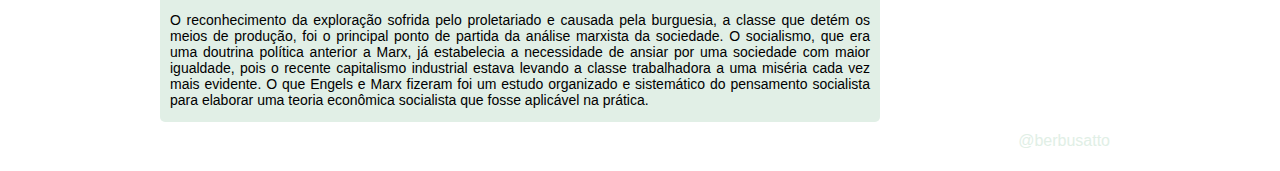
<file: marx.html>
<!DOCTYPE html>
<html lang="pt-br">
<head>
    <meta charset="UTF-8">
    <meta http-equiv="X-UA-Compatible" content="IE=edge">
    <meta name="viewport" content="width=device-width, initial-scale=1.0">
    <title>Karl Marx</title>
    <link rel="stylesheet" href="css/normalize.css" />
    <link rel="preconnect" href="https://fonts.googleapis.com">
    <link rel="preconnect" href="https://fonts.gstatic.com" crossorigin>
    <link href="https://fonts.googleapis.com/css2?family=Roboto:wght@100;300;500;700&display=swap" rel="stylesheet"> 
    <link rel="stylesheet" href="css/estilo.css"/> 
    
</head>

<body>

    <div class="header">
        <div class="linha">
            <header>
                <div class="coluna col5" >
                    <p><img src="img/cafe.png" />
                        CYBER CAFÉ COM SOCIOLOGIA
                    </p>
                </div>
                <div class="coluna col7">
                    <nav>
                        <ul>
                            <li><a href="index.html">HOME</a></li>
                            <li><a href="artigos.html">ARTIGOS</a></li>                           
                            <li><a href="sugestoes.html">SUGESTÕES</a></li>                          
                            <li><a href="sobre.html">SOBRE</a></li>
                            <li><a href="contato.html">CONTATO</a></li>
                        </ul>
                    </nav>
                </div>
            </header>
        </div>
    </div>
    
    <div class="linha">
        <div class="section">
            <section>
                <div class="coluna col12">
                    <h1>
                        Karl Marx e o Materialismo Histórico Dialético
                    </h1>
                    <h4>“Os filósofos, até então, se limitaram a interpretar o mundo de diferentes formas, mas o que importa é transformá-lo”</h4>
                    
                    <img src="img/mrxftb.jpg" />
                    
                </div>
            </section>
        </div>
    </div>
    
    
    <div class="linha">
        <div class="aside" >
            <aside>
                <div class="col3">
                    <nav>   
                        <ul>
                            <h3>Veja mais:</h3>                        
                            <li><a href="bourdieu.html" value="Pierre Bourdieu">Pierre Bourdieu </a></li>
                            <li><a href="durkheim.html" value="Émile Durkheim">Émile Durkheim</a></li>                                   
                            <li><a href="weber.html" value="Max Weber">Max Weber </a></li>                           
                        </ul>
                    </nav>                        
            </div>
        </aside>
    </div>
    <div class="section">
        <section>
            <div class="coluna col9">                    
                <h3>Biografia</h3>
                <p>Karl Marx (1818-1883), escritor, filósofo, economista e sociólogo alemão que passou grande parte de sua vida em Londres, na Inglaterra que, além de ter contribuído para o estudo social e econômico, foi o desenvolvedor de uma teoria política que deu origem ao socialismo científico.</p>
                <p>Junto a Friedrich Engels, Marx elaborou um novo conceito de dialética sustentado na produção material da humanidade. Denominado materialismo histórico dialético, esse conceito conduziu a análise social e científica da história da sociedade a uma nova visão, a qual passou a considerar como objeto de estudo a produção material humana e seus mecanismos de construção em cada época.</p>
                <p>Marx, ao examinar a produção material da sociedade europeia do século XIX, constatou a existência de uma crescente desigualdade social, em que a burguesia, que detinha os meios de produção, passou a concentrar riquezas enquanto promovia a exploração da classe trabalhadora.</p>
                <p>Ele elaborou uma vasta obra que engloba conceitos de cunho histórico, filosófico e econômico, abrindo caminho para o desenvolvimento e ampliação do método sociológico.</p>
                <p>No entanto, a notoriedade do filósofo recai em sua teoria de análise e crítica social, a qual identifica a existência de uma divisão de classes sociais e a exploração pela classe burguesa, detentora dos meios de produção, sobre a classe trabalhadora. Daí o surgimento do materialismo histórico dialético, que compõe um método de análise histórica e social embasado na luta classes.</p>
                <p>Marx e Engels afirmam, logo no início do Manifesto Comunista, que “a história de todas as sociedades até hoje existentes é a história das lutas de classes”. Tal frase corresponde ao âmago do marxismo, que pondera que as diferentes classes sociais são permeadas por relações de dominação.</p>
                <p></p>
                <h3>Principais Conceitos</h3>
                <p>Na teoria geral marxista, há conceitos que, devido à sua vasta importância dentro do próprio sistema marxista, destacam-se sobre os outros. São eles:</p>
                <ul>
                    <p>Classe Social: é a posição que determinado grupo de indivíduos se encontra nas relações de produção (dominante e dominado). No Capitalismo são:</p>
                    <p>Burguesia: refere-se a classe que detém os meios de produção (capital).</p>
                    <p>Proletariado é a classe operária, trabalhadora, que emprega a mão de obra, que vende sua força de trabalho e seu tempo.</p>
                    <p>Mais-valia: corresponde à diferença presente no valor final de um produto acrescido pela mão de obra que é despendida em sua fabricação. Quantidade de trabalho executado pelo funcionário que excede o seu pagamento.</p>
                    <p>Infraestrutura: baseado na economia e em sua centralidade no âmbito produtivo, elemento principal do materialismo histórico, esse conceito abarca a divisão do trabalho, a produção, a compra, a venda etc.</p>
                    <p>Superestrutura: corresponde ao conjunto de instituições e normas que conservam a ideologia social e a lógica de exploração. Possui como elementos o Estado, a cultura, as leis e a religião.</p>
                    <p>Alienação do Trabalho: é retirar dos trabalhadores, da classe operária, a capacidade de reconhecerem o valor de seu trabalho. É a separação existente entre o trabalhador, que emprega sua mão de obra na produção de algo, e o fruto de seu trabalho. Em outras palavras, é quando o produto final do trabalho não pertence ao trabalhador e sim ao burguês.</p>
                    <p>Consciência de Classe: envolve reconhecer a própria condição econômica de trabalhador explorado, identificar outros indivíduos na mesma situação, desenvolver uma gama de interesses em comum e organizar-se politicamente para viabilizar as demandas desse grupo.</p>
                </ul>
                <h3>O Legado de Marx</h3>
                <p>O termo “marxismo” foi criado por pensadores posteriores a Marx para fazer referência ao conjunto de ideias propostas pelo autor, ou seja, para designar o conjunto de sua obra e a sua doutrina socialista científica. No fim do século XIX e início do século XX, o marxismo difundiu-se na Europa, principalmente, por conta dos sindicatos e dos partidos de orientação socialista e comunista que surgiram no período, fazendo com que grande parte da classe trabalhadora, também denominada proletariado, enxergasse a situação de exploração em que vivia.</p>
                <p>O reconhecimento da exploração sofrida pelo proletariado e causada pela burguesia, a classe que detém os meios de produção, foi o principal ponto de partida da análise marxista da sociedade. O socialismo, que era uma doutrina política anterior a Marx, já estabelecia a necessidade de ansiar por uma sociedade com maior igualdade, pois o recente capitalismo industrial estava levando a classe trabalhadora a uma miséria cada vez mais evidente. O que Engels e Marx fizeram foi um estudo organizado e sistemático do pensamento socialista para elaborar uma teoria econômica socialista que fosse aplicável na prática.</p>
            </div>
        </section>
    </div>

    <div class="linha">
        <div class="footer">
            <div class="coluna col12">
                @berbusatto
            </div>

        </div>

    </div> 
    

</body>
</file>
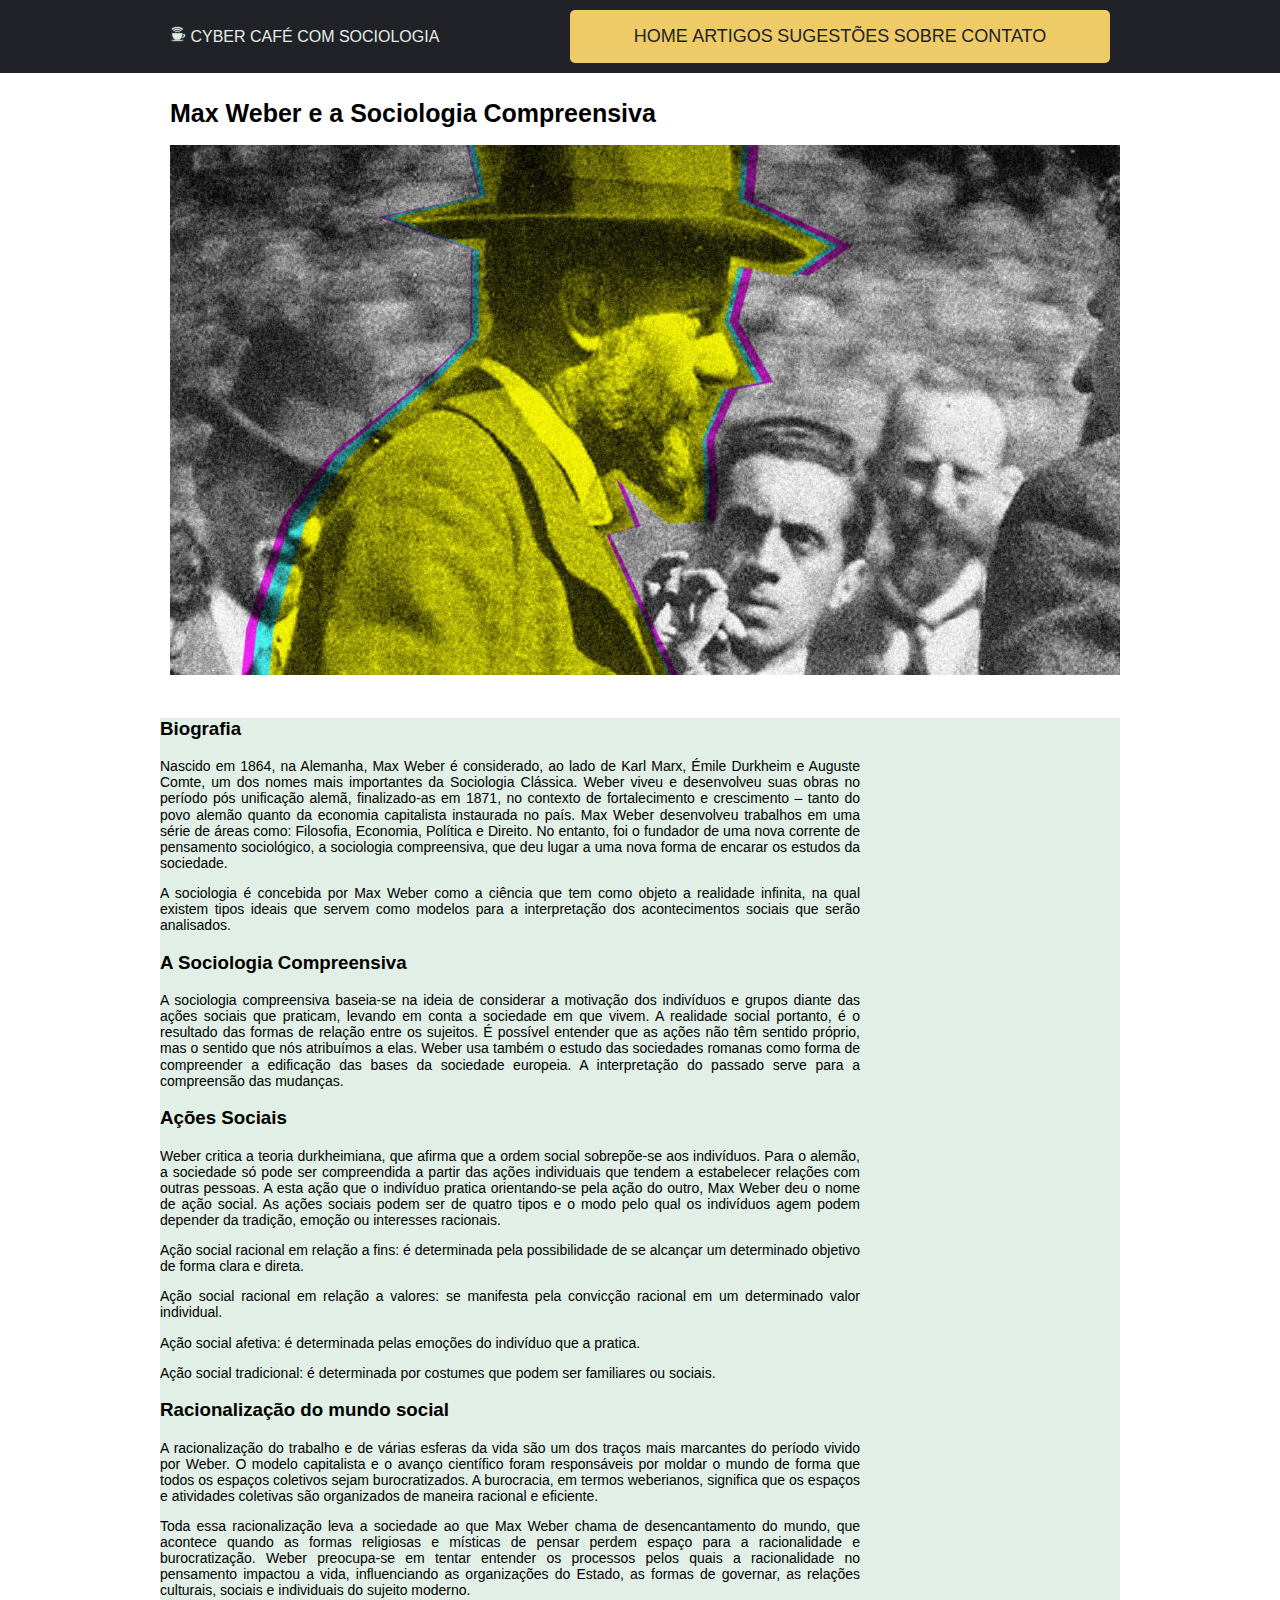
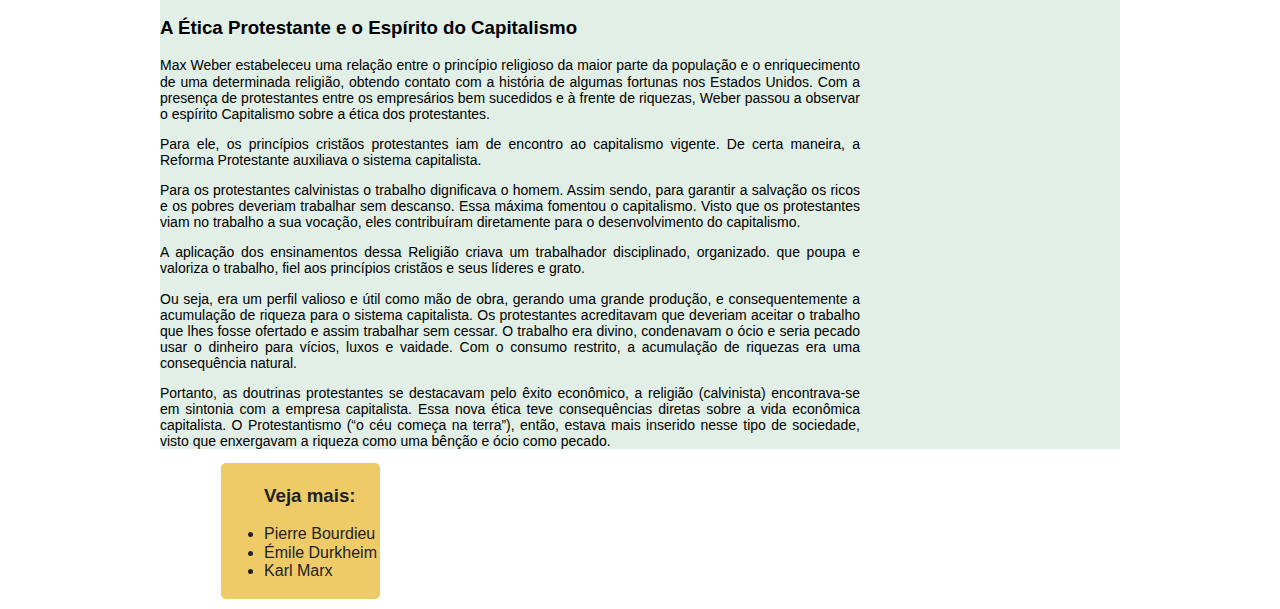
<file: weber.html>
<!DOCTYPE html>
<html lang="pt-br">
<head>
    <meta charset="UTF-8">
    <meta http-equiv="X-UA-Compatible" content="IE=edge">
    <meta name="viewport" content="width=device-width, initial-scale=1.0">
    <title>Max Weber</title>
    <link rel="stylesheet" href="css/normalize.css" />
    <link rel="preconnect" href="https://fonts.googleapis.com">
    <link rel="preconnect" href="https://fonts.gstatic.com" crossorigin>
    <link href="https://fonts.googleapis.com/css2?family=Roboto:wght@100;300;500;700&display=swap" rel="stylesheet"> 
    <link rel="stylesheet" href="css/estilo.css"/> 

</head>


<body>
    <div class="header">
        <div class="linha">
            <header>
                <div class="coluna col5" >
                    <p><img src="img/cafe.png" />
                        CYBER CAFÉ COM SOCIOLOGIA
                    </p>
                </div>
                <div class="coluna col7">
                    <nav>
                        <ul>
                            <li><a href="index.html">HOME</a></li>
                            <li><a href="artigos.html">ARTIGOS</a></li>                           
                            <li><a href="sugestoes.html">SUGESTÕES</a></li>                          
                            <li><a href="sobre.html">SOBRE</a></li>
                            <li><a href="contato.html">CONTATO</a></li>
                        </ul>
                    </nav>
                </div>
            </header>
        </div>
    </div>
    
    <div class="linha">
        <div class="section">
            <section>
                <div class="coluna col12">
                    <h1>Max Weber e a Sociologia Compreensiva</h1>
                                       
                    <img src="img/wbr.jpg" />
                                    
                </div>
            </section>
        </div>
    </div>
    
    <div class="linha">
        <div class="section">            
            <div class="col9">
                <h3>Biografia</h3>
                <p>Nascido em 1864, na Alemanha, Max Weber é considerado, ao lado de Karl Marx, Émile Durkheim e Auguste Comte, um dos nomes mais importantes da Sociologia Clássica. Weber viveu e desenvolveu suas obras no período pós unificação alemã, finalizado-as em 1871, no contexto de fortalecimento e crescimento – tanto do povo alemão quanto da economia capitalista instaurada no país. Max Weber desenvolveu trabalhos em uma série de áreas como: Filosofia, Economia, Política e Direito. No entanto, foi o fundador de uma nova corrente de pensamento sociológico, a sociologia compreensiva, que deu lugar a uma nova forma de encarar os estudos da sociedade. </p>
                <p>A sociologia é concebida por Max Weber como a ciência que tem como objeto a realidade infinita, na qual existem tipos ideais que servem como modelos para a interpretação dos acontecimentos sociais que serão analisados. </p>
                <h3>A Sociologia Compreensiva</h3>
                <p>A sociologia compreensiva baseia-se na ideia de considerar a motivação dos indivíduos e grupos diante das ações sociais que praticam, levando em conta a sociedade em que vivem. A realidade social portanto, é o resultado das formas de relação entre os sujeitos. É possível entender que as ações não têm sentido próprio, mas o sentido que nós atribuímos a elas. Weber usa também o estudo das sociedades romanas como forma de compreender a edificação das bases da sociedade europeia. A interpretação do passado serve para a compreensão das mudanças. </p>
                <h3>Ações Sociais</h3>
                <p>Weber critica a teoria durkheimiana, que afirma que a ordem social sobrepõe-se aos indivíduos. Para o alemão, a sociedade só pode ser compreendida a partir das ações individuais que tendem a estabelecer relações com outras pessoas. A esta ação que o indivíduo pratica orientando-se pela ação do outro, Max Weber deu o nome de ação social. As ações sociais podem ser de quatro tipos e o modo pelo qual os indivíduos agem podem depender da tradição, emoção ou interesses racionais.</p>
                <p>Ação social racional em relação a fins: é determinada pela possibilidade de se alcançar um determinado objetivo de forma clara e direta.</p>
                <p>Ação social racional em relação a valores: se manifesta pela convicção racional em um determinado valor individual.</p>
                <p>Ação social afetiva: é determinada pelas emoções do indivíduo que a pratica.</p>
                <p>Ação social tradicional: é determinada por costumes que podem ser familiares ou sociais. </p>
                <h3>Racionalização do mundo social </h3>
                <p>A racionalização do trabalho e de várias esferas da vida são um dos traços mais marcantes do período vivido por Weber. O modelo capitalista e o avanço científico foram responsáveis por moldar o mundo de forma que todos os espaços coletivos sejam burocratizados. A burocracia, em termos weberianos, significa que os espaços e atividades coletivas são organizados de maneira racional e eficiente.</p>
                <p>Toda essa racionalização leva a sociedade ao que Max Weber chama de desencantamento do mundo, que acontece quando as formas religiosas e místicas de pensar perdem espaço para a racionalidade e burocratização. Weber preocupa-se em tentar entender os processos pelos quais a racionalidade no pensamento impactou a vida, influenciando as organizações do Estado, as formas de governar, as relações culturais, sociais e individuais do sujeito moderno.</p>
                <h3>A Ética Protestante e o Espírito do Capitalismo</h3>
                <p>Max Weber estabeleceu uma relação entre o princípio religioso da maior parte da população e o enriquecimento de uma determinada religião, obtendo contato com a história de algumas fortunas nos Estados Unidos. Com a presença de protestantes entre os empresários bem sucedidos e à frente de riquezas, Weber passou a observar o espírito Capitalismo sobre a ética dos protestantes.</p>
                <p>Para ele, os princípios cristãos protestantes iam de encontro ao capitalismo vigente. De certa maneira, a Reforma Protestante auxiliava o sistema capitalista.</p>
                <p>Para os protestantes calvinistas o trabalho dignificava o homem. Assim sendo, para garantir a salvação os ricos e os pobres deveriam trabalhar sem descanso. Essa máxima fomentou o capitalismo. Visto que os protestantes viam no trabalho a sua vocação, eles contribuíram diretamente para o desenvolvimento do capitalismo.</p>
                <p>A aplicação dos ensinamentos dessa Religião criava um trabalhador disciplinado, organizado. que poupa e valoriza o trabalho, fiel aos princípios cristãos e seus líderes e grato.</p>
                <p>Ou seja, era um perfil valioso e útil como mão de obra, gerando uma grande produção, e consequentemente a acumulação de riqueza para o sistema capitalista. Os protestantes acreditavam que deveriam aceitar o trabalho que lhes fosse ofertado e assim trabalhar sem cessar. O trabalho era divino, condenavam o ócio e seria pecado usar o dinheiro para vícios, luxos e vaidade. Com o consumo restrito, a acumulação de riquezas era uma consequência natural.</p>
                <p>Portanto, as doutrinas protestantes se destacavam pelo êxito econômico, a religião (calvinista) encontrava-se em sintonia com a empresa capitalista. Essa nova ética teve consequências diretas sobre a vida econômica capitalista. O Protestantismo (“o céu começa na terra”), então, estava mais inserido nesse tipo de sociedade, visto que enxergavam a riqueza como uma bênção e ócio como pecado.</p>
            </div>
        </div>
            <div class="col3">
                <div class="aside" >
                    <aside>
                        <nav>   
                            <ul>
                                <h3>Veja mais:</h3>                        
                                <li><a href="bourdieu.html" value="Pierre Bourdieu">Pierre Bourdieu </a></li>
                                <li><a href="durkheim.html" value="Émile Durkheim">Émile Durkheim</a></li>                                   
                                <li><a href="marx.html" value="Karl Marx">Karl Marx</a></li>                           
                            </ul>
                        </nav>                        
                    </aside>
                </div>
            </div>            
        </div>       
</body>
</file>
<file: css/estilo.css>
body{
    font-family: 'verdana', sans-serif;
}

/* grid 960px e 960/12colunas = 80px
utilizei 60px para que haja padding entre colunas */

.linha{
    width: 960px;
    margin: 0 auto;
    overflow: auto;
    padding: 10px 0px;    
}
.coluna{
    padding: 0 10px;
    float: left;
}
/* definindo o tamanho das colunas, sempre vai ser 
(tamanho da primeira + 80). */

.col1{
    width: 60px;
}
.col2{
    width: 140px; /* 60 da col1 + 80 da col2 */
}
.col3{
    width: 220px;
}
.col4{
    width: 300px;
    }
.col5{
    width: 380px;
}
.col6{
    width: 460px;
}
.col7{
    width: 540px;
}
.col8{
    width: 620px;
}
.col9{
    width: 700px;
}
.col10{
    width: 780px;
}
.col11{
    width: 860px;
}
.col12{
    width: 940px;
}

/* começando a dar forma nesse treco */

.header{
    background: #212227;
}

div.coluna.col7 nav{
    background: #EFCB68;
    overflow:hidden;
    border-radius: 5px;
}

.header div.coluna.col5{
    color: #E1EFE6;
    
}
div.coluna.col7 nav {
    text-align: center;
}

div.coluna.col7 nav ul li {
    display: inline-block;
    font-size: 18px;
}
div.coluna.col7 nav ul{
    padding-right: 40px;
}

a:link, a:visited{
    color: #212227;
    text-decoration: none;
}
a:hover{
    text-decoration: underline;
    color: #AEB7B3;
}

div.section{
    background: #E1EFE6;
}

.section h1{
    font-size: 25px;
}
.section p{
    font-size: 14px;
    text-align: justify;
}

div.article{
    background: #E1EFE6;
}
div.article p{
    font-size: 14px;
}
div.footer{
    background: #212227;
    text-align: right;
    color: #E1EFE6;
}

.article p{
    text-align: justify;
}

div.aside{
    background: #EFCB68;
    color: #212227;
    float: inline-end;  
    padding: 3px;
    border-radius: 5px;
}
#vermais:hover{
    cursor: pointer;
}

div.coluna.col9 {
    max-width: 846px;
    background: #E1EFE6;
    border-radius: 5px;
}


.aside{
    float: right;
    text-decoration: none;
}
</file>
